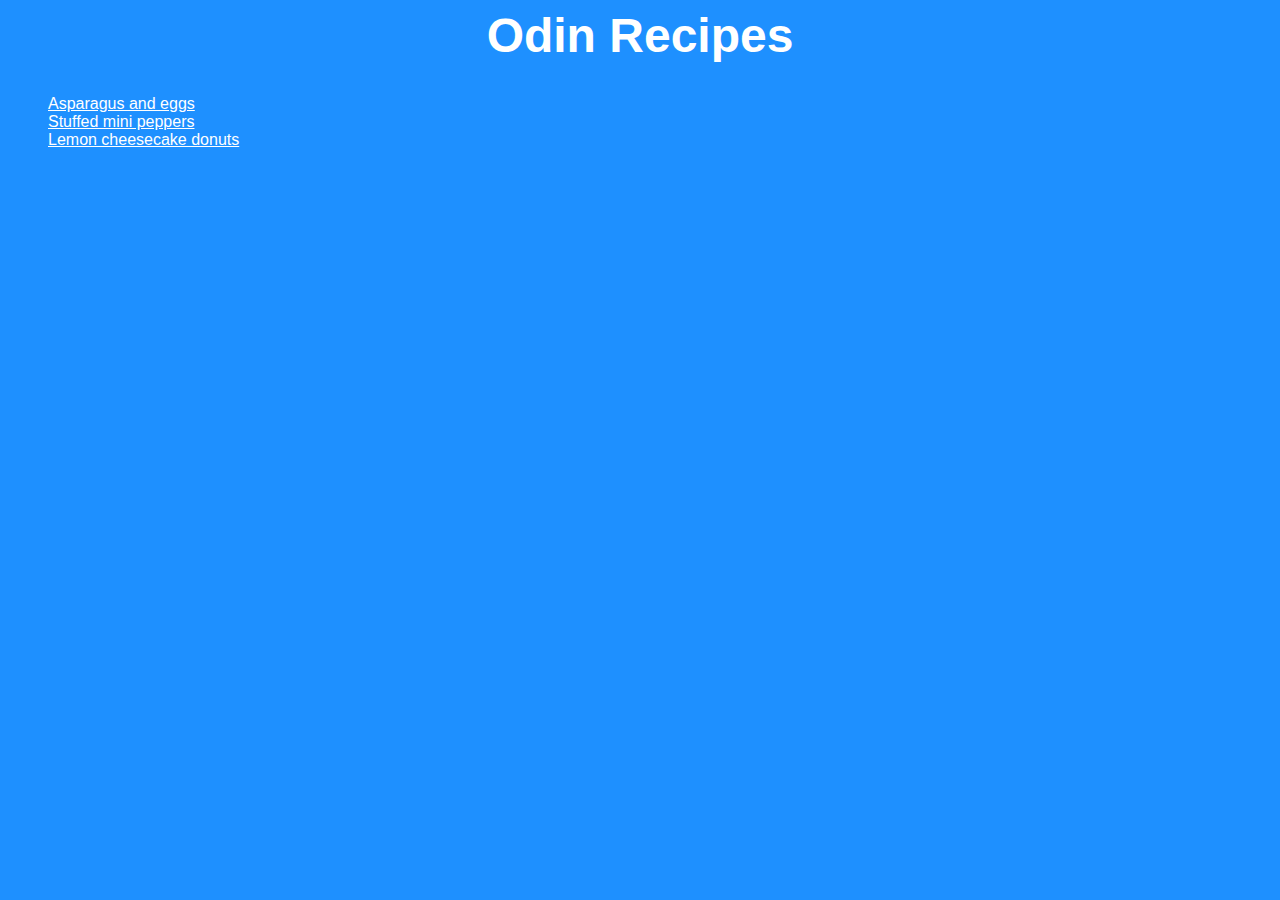
<file: index.html>
<html lang="en">
<head>
  <meta charset="UTF-8">
  <meta name="viewport" content="width=device-width, initial-scale=1.0">
  <title>Odin Recipes</title>
  <link rel="stylesheet" href="./css/styles.css">
</head>
<body>
  <h1>Odin Recipes</h1>
  <ul>
    <li><a href="./pages/asparagus-and-eggs.html">Asparagus and eggs</a></li>
    <li><a href="./pages/stuffed-mini-peppers.html">Stuffed mini peppers</a></li>
    <li><a href="./pages/lemon-cheesecake-donuts.html">Lemon cheesecake donuts</a></li>
  </ul>
</body>
</html>
</file>
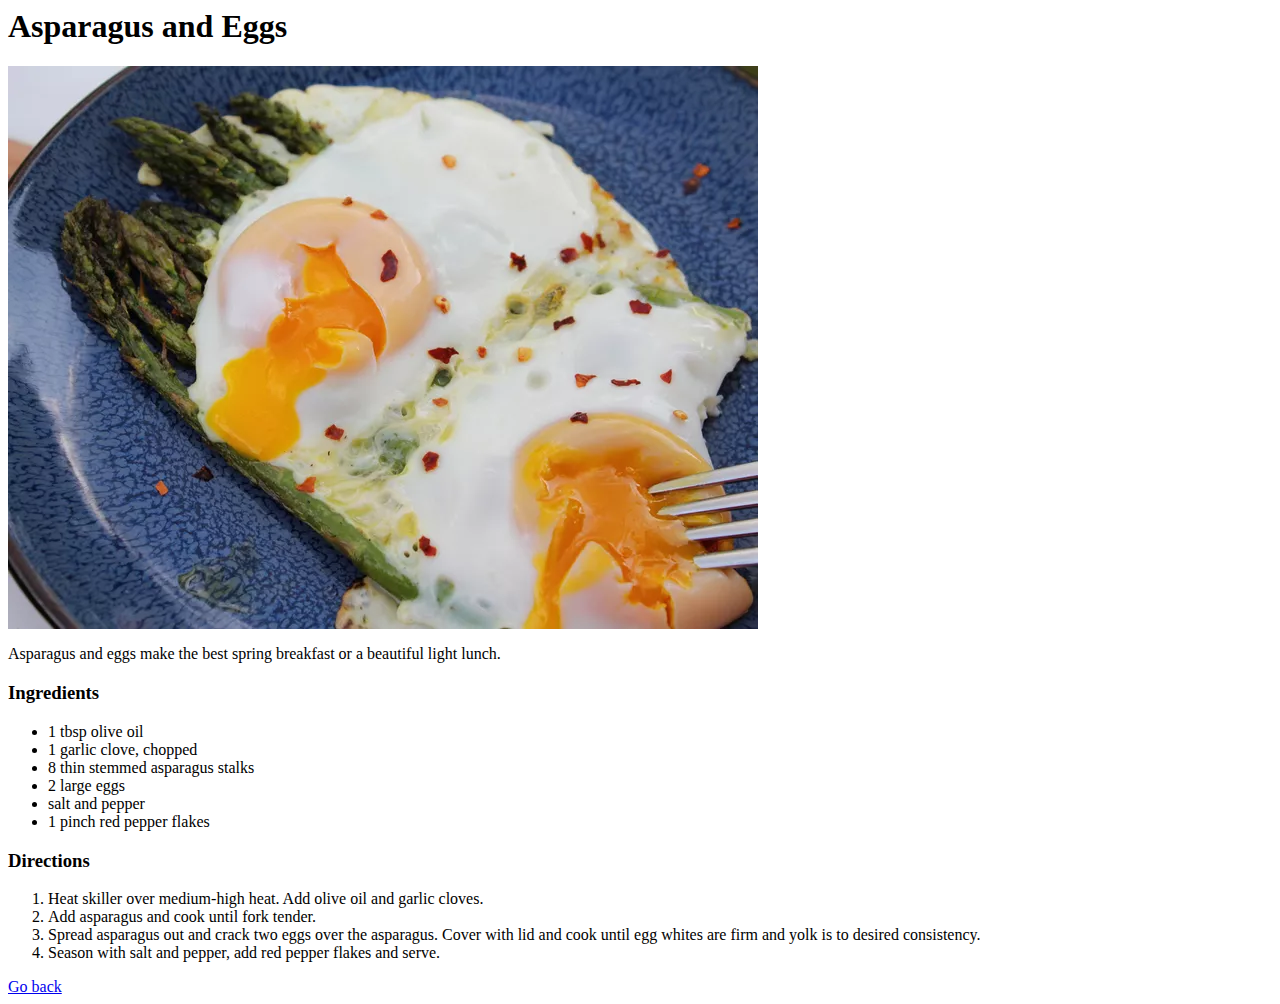
<file: pages/asparagus-and-eggs.html>
<html lang="en">
<head>
  <meta charset="UTF-8">
  <meta name="viewport" content="width=device-width, initial-scale=1.0">
  <title>Asparagus and Eggs</title>
</head>
<body>
  <h1>Asparagus and Eggs</h1>
  <img src="../images/asparagus-eggs.jpg" alt="Eggs layered on top of asparagus">
  <p>Asparagus and eggs make the best spring breakfast or a beautiful light lunch.</p>
  <h3>Ingredients</h3>
  <ul>
    <li>1 tbsp olive oil</li>
    <li>1 garlic clove, chopped</li>
    <li>8 thin stemmed asparagus stalks</li>
    <li>2 large eggs</li>
    <li>salt and pepper</li>
    <li>1 pinch red pepper flakes</li>
  </ul>
  <h3>Directions</h3>
  <ol>
    <li>Heat skiller over medium-high heat. Add olive oil and garlic cloves.</li>
    <li>Add asparagus and cook until fork tender. </li>
    <li>Spread asparagus out and crack two eggs over the asparagus. Cover with lid and cook until egg whites are firm and yolk is to desired consistency.</li>
    <li>Season with salt and pepper, add red pepper flakes and serve.</li>
  </ol>
  <a href="../index.html">Go back</a>
</body>
</html>
</file>
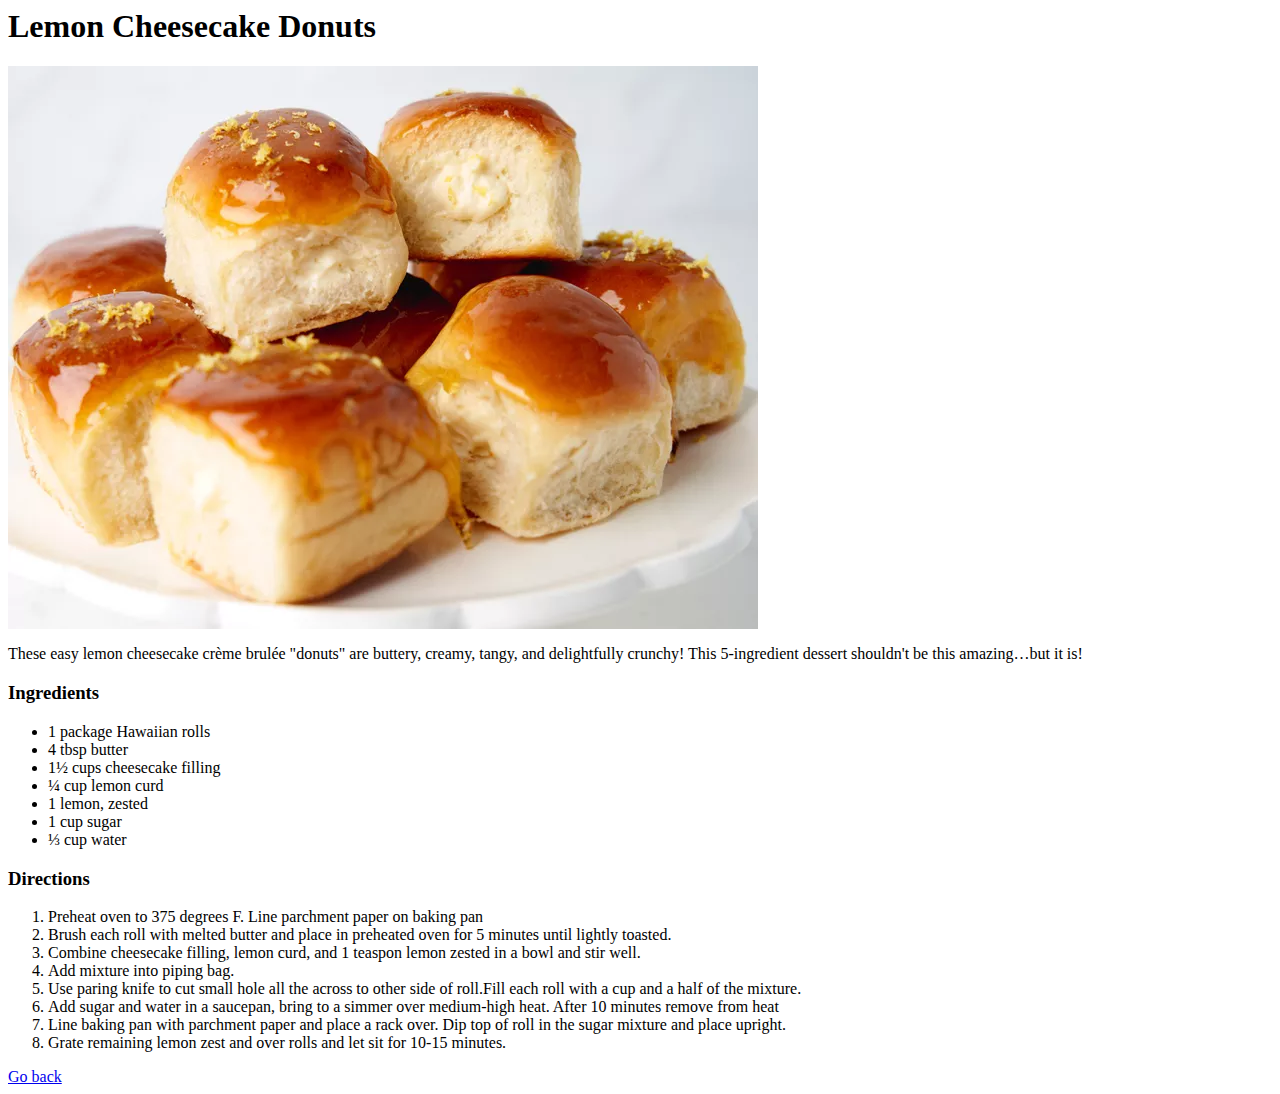
<file: pages/lemon-cheesecake-donuts.html>
<html lang="en">
<head>
  <meta charset="UTF-8">
  <meta name="viewport" content="width=device-width, initial-scale=1.0">
  <title>Lemon Cheesecake Donuts</title>
</head>
<body>
  <h1>Lemon Cheesecake Donuts</h1>
  <img src="../images/cheesecake-donuts.jpg" alt="lemon cheesecake donuts plated">
  <p>These easy lemon cheesecake crème brulée "donuts" are buttery, creamy, tangy, and delightfully crunchy! This 5-ingredient dessert shouldn't be this amazing…but it is!</p>
  <h3>Ingredients</h3>
  <ul>
    <li>1 package Hawaiian rolls</li>
    <li>4 tbsp butter</li>
    <li>1&half; cups cheesecake filling</li>
    <li>&frac14; cup lemon curd</li>
    <li>1 lemon, zested</li>
    <li>1 cup sugar</li>
    <li>&frac13; cup water</li>
  </ul>
  <h3>Directions</h3>
  <ol>
    <li>Preheat oven to 375 degrees F. Line parchment paper on baking pan</li>
    <li>Brush each roll with melted butter and place in preheated oven for 5 minutes until lightly toasted.</li>
    <li>Combine cheesecake filling, lemon curd, and 1 teaspon lemon zested in a bowl and stir well.</li>
    <li>Add mixture into piping bag.</li>
    <li>Use paring knife to cut small hole all the across to other side of roll.Fill each roll with a cup and a half of the mixture.</li>
    <li>Add sugar and water in a saucepan, bring to a simmer over medium-high heat. After 10 minutes remove from heat</li>
    <li>Line baking pan with parchment paper and place a rack over. Dip top of roll in the sugar mixture and place upright.</li>
    <li>Grate remaining lemon zest and over rolls and let sit for 10-15 minutes.</li>
  </ol>
  <a href="../index.html">Go back</a>
</body>
</html>
</file>
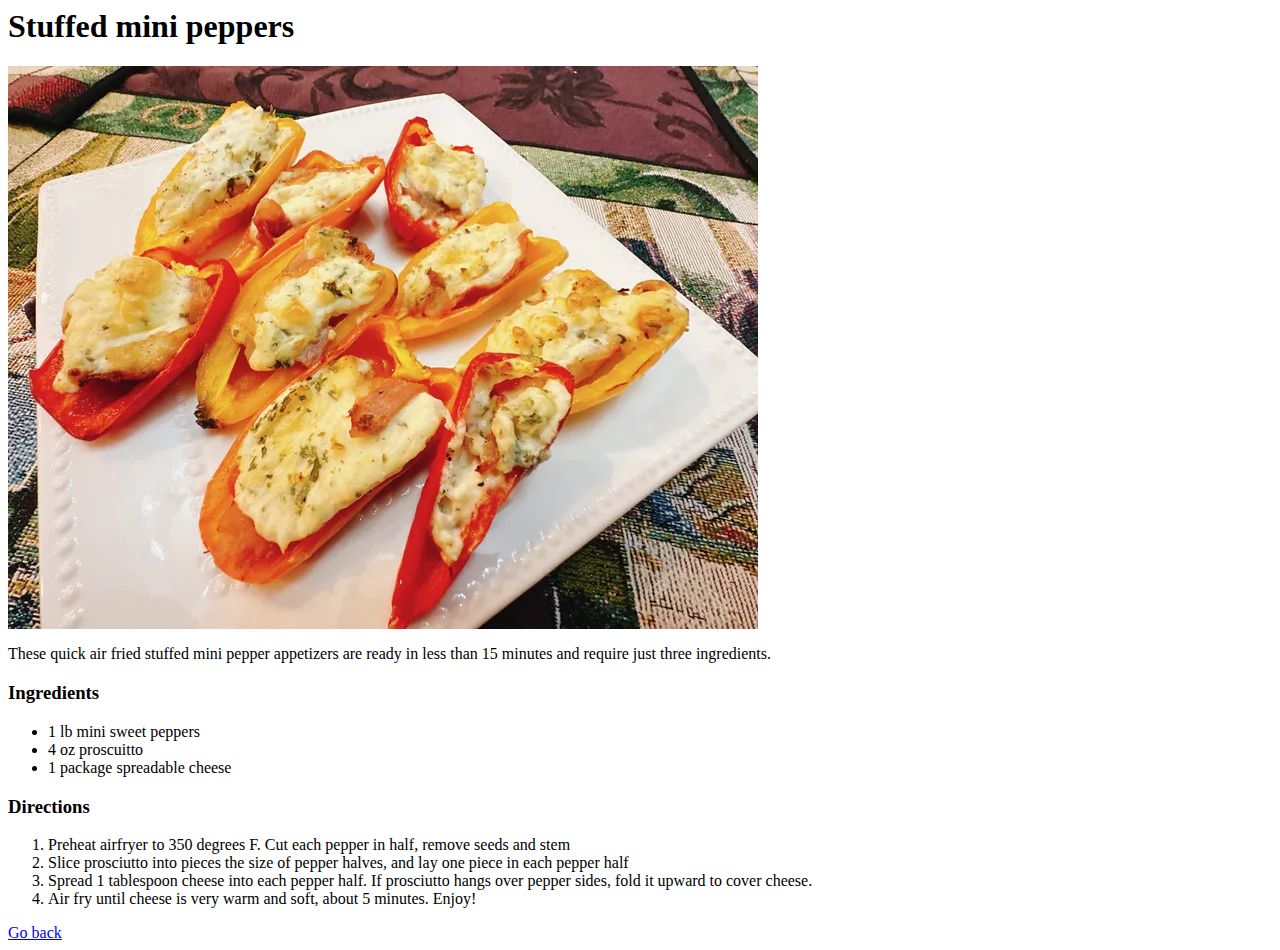
<file: pages/stuffed-mini-peppers.html>
<html lang="en">
<head>
  <meta charset="UTF-8">
  <meta name="viewport" content="width=device-width, initial-scale=1.0">
  <title>Stuffed mini peppers</title>
</head>
<body>
  <h1>Stuffed mini peppers</h1>
  <img src="../images/mini-peppers.jpg" alt="Stuffed mini peppers">
  <p>These quick air fried stuffed mini pepper appetizers are ready in less than 15 minutes and require just three ingredients.</p>
  <h3>Ingredients</h3>
  <ul>
    <li>1 lb mini sweet peppers</li>
    <li>4 oz proscuitto</li>
    <li>1 package spreadable cheese</li>
  </ul>
  <h3>Directions</h3>
  <ol>
    <li>Preheat airfryer to 350 degrees F. Cut each pepper in half, remove seeds and stem</li>
    <li>Slice prosciutto into pieces the size of pepper halves, and lay one piece in each pepper half</li>
    <li>Spread 1 tablespoon cheese into each pepper half. If prosciutto hangs over pepper sides, fold it upward to cover cheese.</li>
    <li>Air fry until cheese is very warm and soft, about 5 minutes. Enjoy!</li>
  </ol>
  <a href="../index.html">Go back</a>
</body>
</html>
</file>
<file: css/styles.css>
body {
  font-family: Arial, Helvetica, sans-serif;
  background: dodgerblue;
  color: white;
}

h1 {
  font-size: 48px;
  text-align: center;
}

ul {
  list-style: none;
}

a {
  color: inherit;
}
</file>
